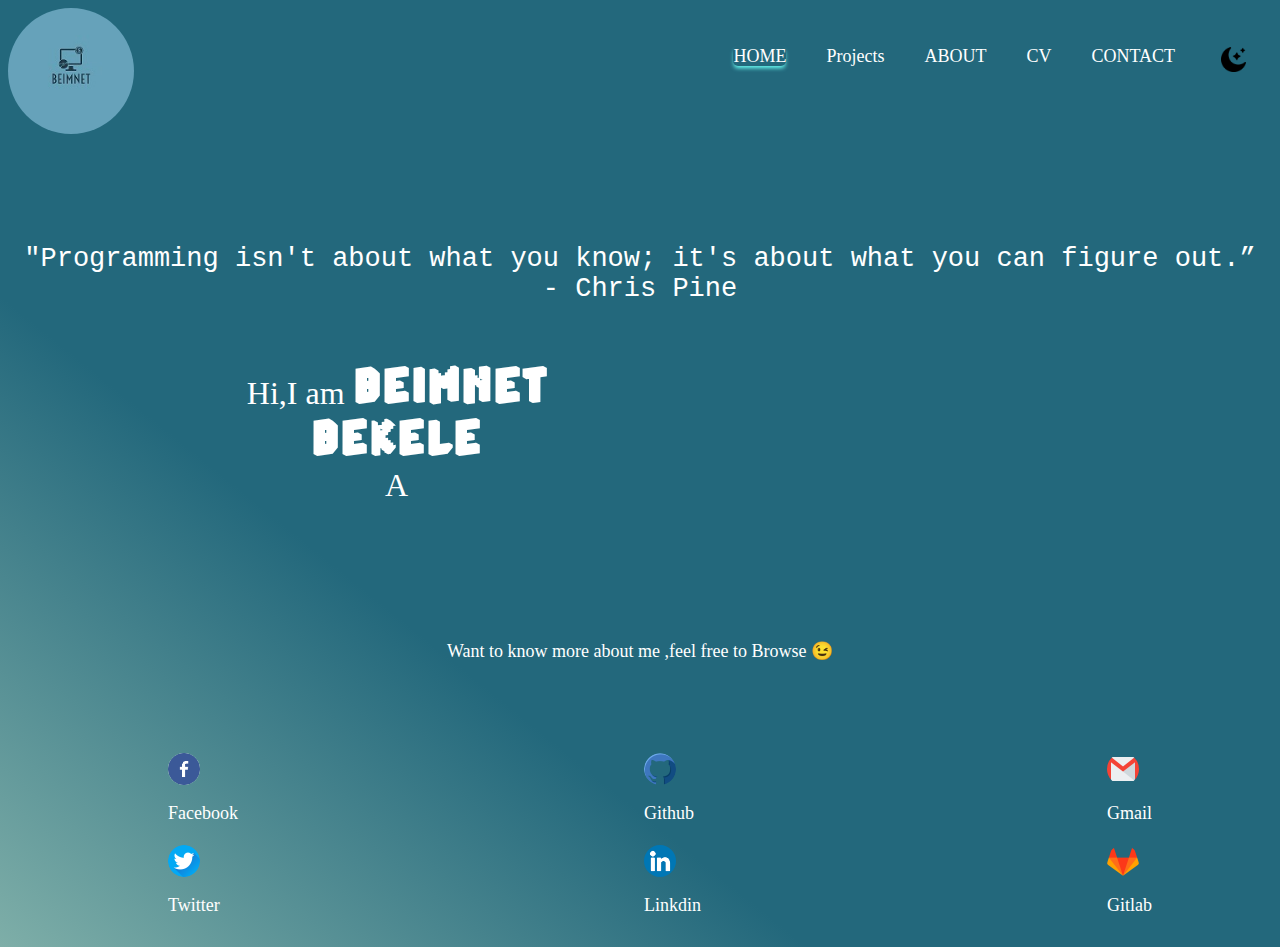
<file: index.html>
<html lang="en">

<head>
    <meta charset="UTF-8">
    <meta http-equiv="X-UA-Compatible" content="IE=edge">
    <meta name="viewport" content="width=device-width, initial-scale=1.0">
    <link rel="stylesheet" href="CSS/home.css">
    <link rel="stylesheet" href="">
 <link rel="icon" href="images/icons/output-onlinepngtools (8).png" >
    <title>HOME</title>

</head>

<body>
    <div role="header">
        <header>
            <div role="logo">
                <img id="logo" src="images/photos/BEIMNET-logos.jpeg" alt="BEIMNET" title="BEIMENT logo">
            </div>
        </header>
        <nav class="toggle">
            <ul>
                <li><a id="home" href="index.html">HOME</a></li>
                <li><a href="HTML-FILES/recent.html" id="selectedwork">Projects</a></li>
                <li><a href="HTML-FILES/about.html">ABOUT</a></li>
                <li><a href="HTML-FILES/download.html">CV</a></li>
                <li><a href="HTML-FILES/contact.html">CONTACT</a></li>
                <li><button id="mode" onclick="darkMode()"><img id="theme"src="images/icons/output-onlinepngtools (6).png" title="Theme" alt="Theme icon"></button></li>
            </ul>
        </nav>
        <div role="button" id="burger">
            <div role="buttonpart1" class="burger"></div>
            <div role="buttonpart2" class="burger"></div>
            <div role="buttonpart3" class="burger"></div>
        </div>
    </div>
    <!--the main content-->
    <main>
        <p id="qoute">
            "Programming isn't about what you know; it's about what you can figure out.” <br>- Chris Pine
        </p>
        <div id="main">
            <div id="content">
                <p>Hi,I am <span>BEIMNET BEKELE</span> <br>A<span id="small">,Software developer</span></p>
                <div id="cont">
                    <div id="an">
                        <div id="cont1">app developer</div>
                        <div id="cont2">web develeoper</div>
                        <div id="cont3">ui designer</div>
                        <div id="cont4">ux designer</div>
                    </div>
                </div>
            </div>

            <div id="mainimg">
                <div id="anime"><img src="images/photos/Programming-rafiki.svg" alt="programmer" title="ProgrammingPic">
                    <img src="images/photos/Programming-amico.svg" alt="developer" title="Web design">
                    <img src="images/photos/Design team-pana.svg" alt="designer" title="UI design">
                    <img src="images/photos/Pair programming-amico.svg" alt="user experience" title="UX design">
                </div>
            </div>
        </div><br><br>
        <p style="margin-top: 40px;">Want to know more about me ,feel free to Browse 😉</p>
    </main>
    <!--the footer-->

    <footer>
        <div role="personal links"id="footerdiv">
        <ul>
            <li><a><img href="#" src="images/icons/facebook-logo.png" alt="facebook icon" title="facebook page"><p>Facebook</p></a></li><br>
            <li><a target="_blank"  href="https://twitter.com/Beimnet13453135"><img src="images/icons/twitter.png" alt="twitter icon" title="twitter page"><p>Twitter</p></a></li>
            
        </ul>
        <ul>
            <li><a target="_blank"  href="https://github.com/beimnet777"><img src="images/icons/github.png" alt="github icon" title="github page"><p>Github</p></a></li><br>
            
            <li><a target="_blank"  href="https://linkedin.com/in/beimnet-guta"><img src="images/icons/linkedin.png" alt="linkdin icon" title="linkdin page"><p>Linkdin</p></a></li>
        </ul>
        <ul>
            <li><a target="_blank"  href="mailto:beimnetbekele123@gmail.com"><img src="images/icons/gmail.png" alt="Gmail icon" title="Gmail page"><p>Gmail</p></a></li><br>
            <li><a target="_blank"  href="https://gitlab.com/bei3"><img src="images/icons/gitlab.png" alt="Gitlab icon" title="Gitlab page"><p>Gitlab</p></a></li>
            
        </ul>
    </div>
    </footer>


</body>
<script src="javascript/darkmode.js"></script>


</html>
</file>
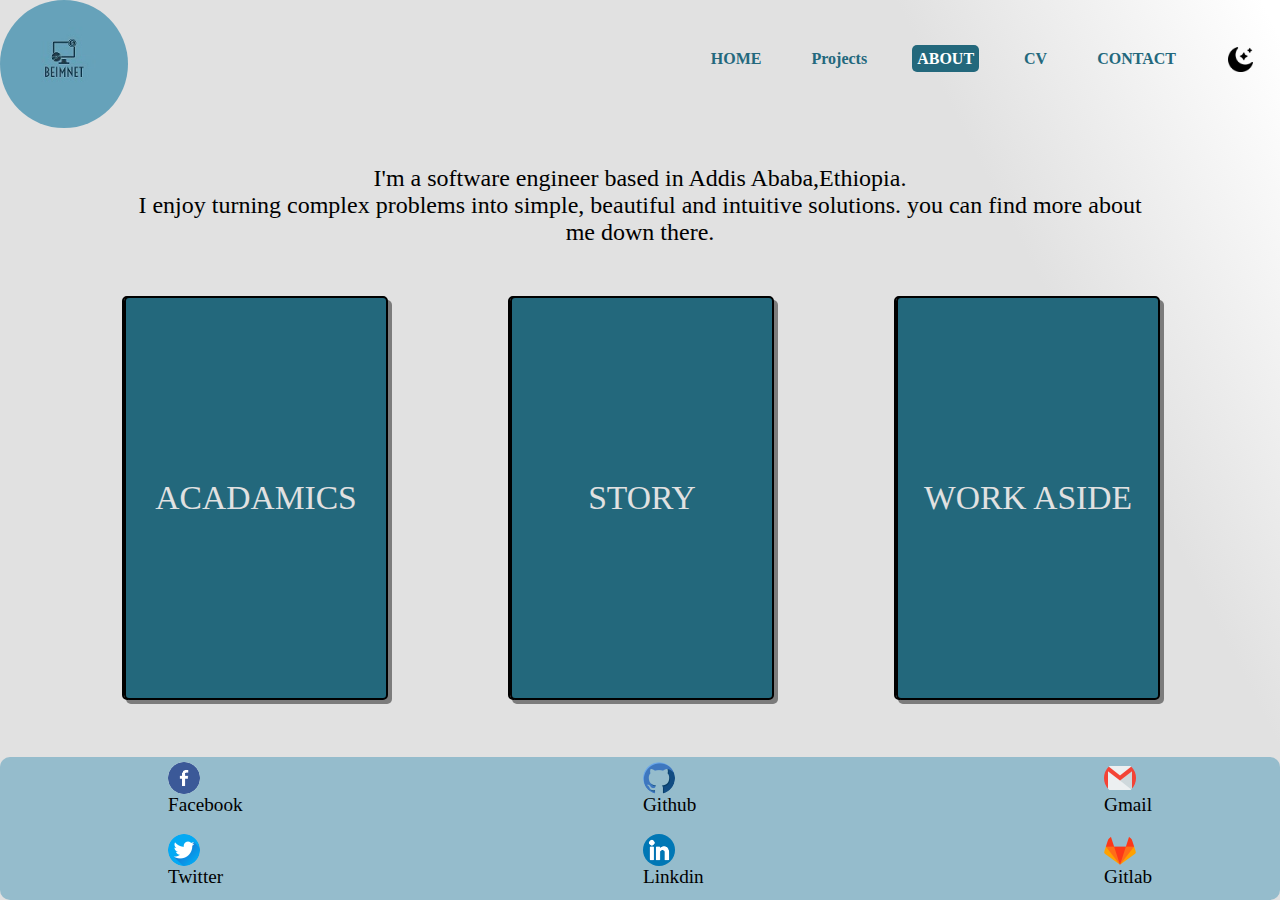
<file: HTML-FILES/about.html>
<html lang="en">

<head>
    <meta charset="UTF-8">
    <meta http-equiv="X-UA-Compatible" content="IE=edge">
    <meta name="viewport" content="width=device-width, initial-scale=1.0">
    <link rel="stylesheet" href="../CSS/about.css">
    <link rel="stylesheet" href="">
    <link rel="stylesheet" href="../CSS/cards.css">
    <link rel="icon" href="../images/icons/output-onlinepngtools (8).png " type="image/png">
    <title>ABOUT</title>
</head>

<body>
    <header>
        <div role="logo" id="header">
            <img id="logo" src="../images/photos/BEIMNET-logos.jpeg" alt="BEIMNET-logos" title="BEIMENT">
        </div>
        <nav class="toggle">
            <ul>
                <li><a href="../index.html">HOME</a></li>
                <li><a href="recent.html" id="selectedwork">Projects</a></li>
                <li><a href="about.html" style="border-radius: 5px;background:#23687C;color: white;">ABOUT</a></li>
                <li><a href="download.html">CV</a></li>
                <li><a href="contact.html">CONTACT</a></li>
                <li><button id="mode" onclick="darkMode1()"><img id="theme" src="../images/icons/output-onlinepngtools (6).png" alt="Theme icon" title="Theme"></button></li>
            </ul>
        </nav>
        <div role="button" id="burger">
            <div class="burger"></div>
            <div class="burger"></div>
            <div class="burger"></div></div>
    </header>
    <main>
    <p id="qoute">
        I'm a software engineer based in Addis Ababa,Ethiopia.<br>
I enjoy turning complex problems into simple, beautiful and intuitive solutions. you can find more about me down there.
    </p>
    <div role="cards" id="cards">
        <div>
            <div role="frontFace"class="forground" id="a1"><a href="acadmics.html"><img src="../images/photos/download.jfif" alt="acadamics" title="acadamic section">
                    <p>ACADAMICS<br>My undergraduate course has given me a comprehensive knowledge of the basic areas in Computer Science &amp; 
                        Engineering such as Computer Organization, Operating Systems, Programming Languages,
                    and Artificial Intelligence.<br>Read More...</p>
                </a></div>
            <div role="cover" class="cover" id="a11" style="background-color: #23687C;">
                <p>ACADAMICS</p>
            </div>
        </div>
        <div>
            <div role="frontFace" class="forground" id="a2"><a href="story.html"><img src="../images/photos/download (1).jfif" alt="story" title="personal story">
                    <p>STORY<br>Hi My name is Beimnet Bekele. I am  a student in my Addis Ababa University.
                        I am also the youngest child in my family. I have two older brothers and two older sisters.
                        I am a good student and I love to study a lot....<br>Read More... </p>
                </a></div>
            <div role="cover" class="cover" id="a22" style="background-color: #23687C;">
                <p style="font-family: 'Times New Roman', Times, serif;">STORY</p>
            </div>
        </div>
        <div>
            <div role="frontFace" class="forground" id="a3"><a href="workaside.html"><img src="../images/photos/download (2).jfif" alt="aside work" title="beyond work">
                    <p>WORK ASIDE<br>
                        In my free time i like to do mostly three things:playing basketball going out for hiking and participating in charity services
                        There is something magical about sliding on clunky boots and tromping through leaves, sticks and dirt<br>Read More...
            </p>
                </a></div>
            <div role="cover" class="cover" id="a33" style="background-color: #23687C;">
                <p>WORK ASIDE</p>
            </div>
        </div>
    </div>
</main>

<footer>
    <div role="personal links"id="footerdiv">
    <ul>
        <li><a><img href="#" src="../images/icons/facebook-logo.png" alt="facebook icon" title="facebook page"><p>Facebook</p></a></li><br>
        <li><a target="_blank"  href="https://twitter.com/Beimnet13453135"><img src="../images/icons/twitter.png" alt="twitter icon" title="twitter page"><p>Twitter</p></a></li>
        
    </ul>
    <ul>
        <li><a target="_blank"  href="https://github.com/beimnet777"><img src="../images/icons/github.png" alt="github icon" title="github page"><p>Github</p></a></li><br>
        
        <li><a target="_blank"  href="https://linkedin.com/in/beimnet-guta"><img src="../images/icons/linkedin.png" alt="linkdin icon" title="linkdin page"><p>Linkdin</p></a></li>
    </ul>
    <ul>
        <li><a target="_blank"  href="mailto:beimnetbekele123@gmail.com"><img src="../images/icons/gmail.png" alt="Gmail icon" title="Gmail page"><p>Gmail</p></a></li><br>
        <li><a target="_blank"  href="https://gitlab.com/bei3"><img src="../images/icons/gitlab.png" alt="Gitlab icon" title="Gitlab page"><p>Gitlab</p></a></li>
        
    </ul>
</div>
</footer>
</body>
<script src="../javascript/darkmode.js"></script>

</html>
</file>
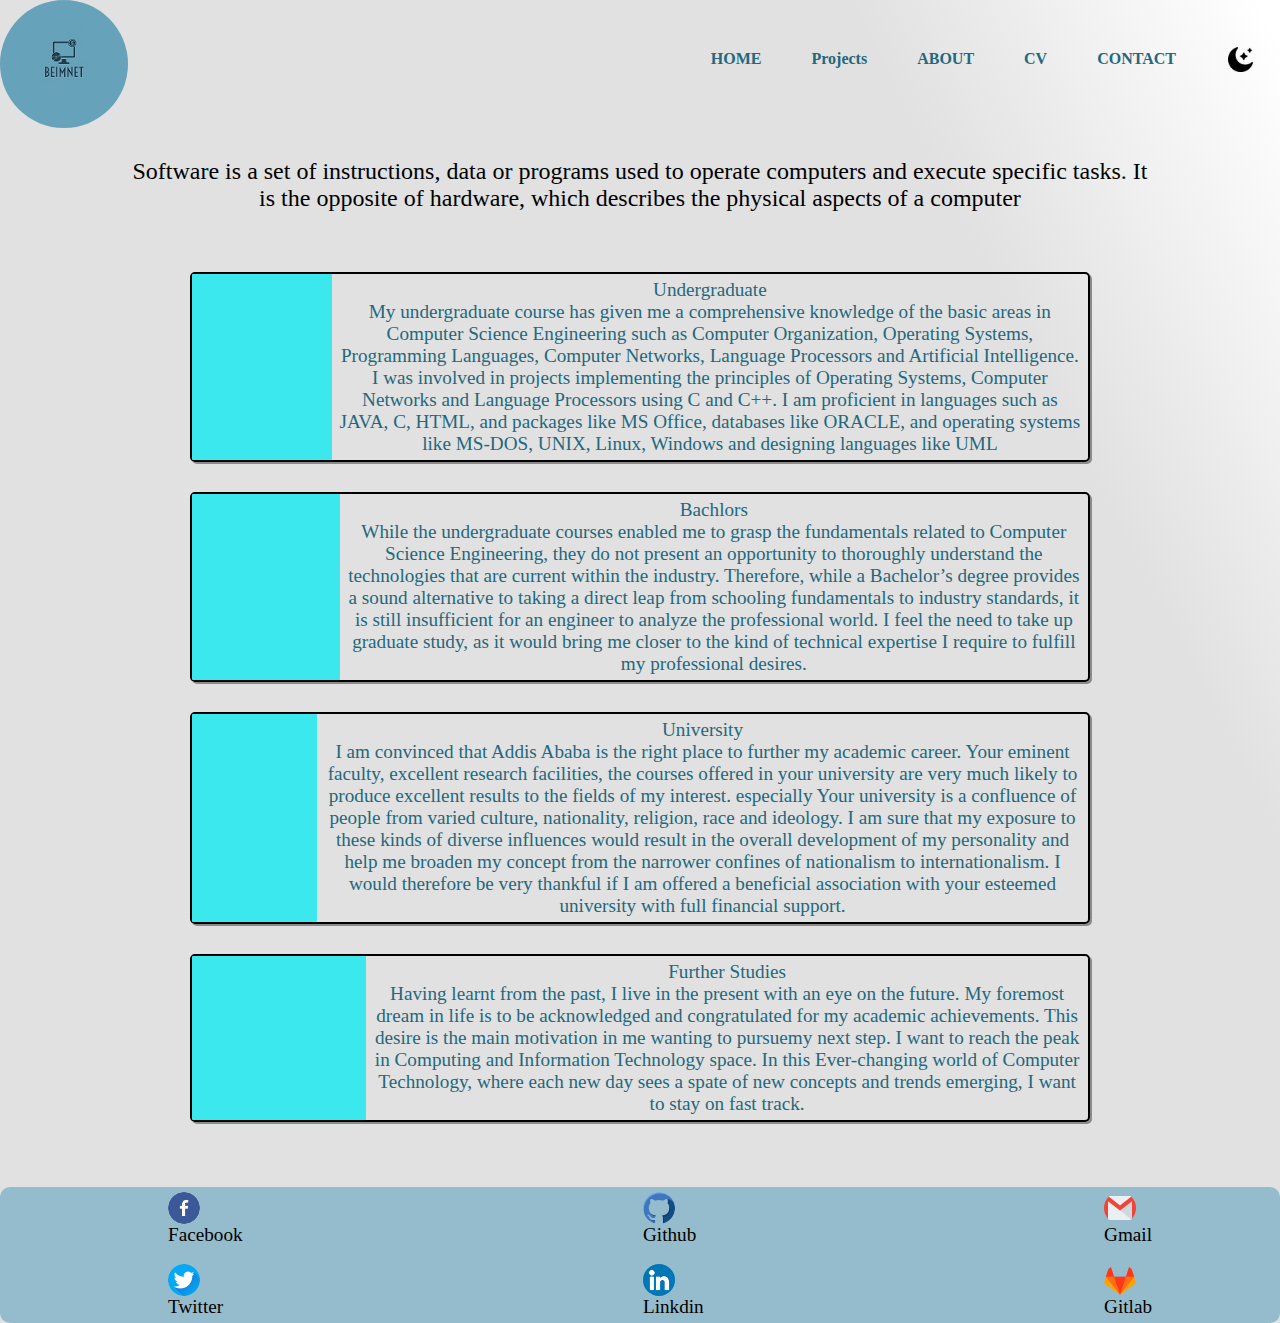
<file: HTML-FILES/acadmics.html>
<html lang="en">
<head>
    <meta charset="UTF-8">
    <meta http-equiv="X-UA-Compatible" content="IE=edge">
    <meta name="viewport" content="width=device-width, initial-scale=1.0">
    <link rel="stylesheet" href="../CSS/about.css">
    <link rel="stylesheet" href="">
    <link rel="icon" href="../images/icons/output-onlinepngtools (8).png " type="image/png">
    <title>ACADAMICS</title>
</head>
<body>
    <header>
        <div role="logo" id="header">
        <img  id="logo" src="../images/photos/BEIMNET-logos.jpeg" alt="BEIMNET-logo" title="BEIMENT" >
        </div>
    <nav class="toggle">
        <ul>
            <li><a href="../index.html">HOME</a></li>
            <li><a href="recent.html" id="selectedwork">Projects</a></li>
            <li><a href="about.html">ABOUT</a></li>
            <li><a href="download.html">CV</a></li>
            <li><a href="contact.html">CONTACT</a></li>
            <li><button id="mode" onclick="darkMode1()"><img id="theme" src="../images/icons/output-onlinepngtools (6).png" alt="Theme icon" title="Theme"></button></li>
        </ul>
    </nav>
    <div role="button" id="burger">
        <div class="burger"></div>
        <div class="burger"></div>
        <div class="burger"></div></div>
    </header>
    <!--main part-->
    <main>
    <p id="qoute">
        Software is a set of instructions, data or programs used to operate computers and execute 
        specific tasks. It is the opposite of hardware, which describes the physical aspects of a computer
    </p>
    <div role="card Container"id="acadamics">
        <div role="card"><div></div><p>Undergraduate<br>My undergraduate course has given me a comprehensive knowledge of the basic areas in Computer Science 
            Engineering such as Computer Organization, Operating Systems, Programming Languages, Computer Networks, Language 
            Processors and Artificial Intelligence. I was involved in projects implementing the principles of Operating Systems,
             Computer Networks and Language Processors using C and C++. I am proficient in languages such as JAVA, C, HTML, and
             packages like MS Office, databases like ORACLE, and operating systems like MS-DOS, UNIX, Linux, Windows and designing
             languages like UML</p></div>
    <div role="card"><div></div><p>Bachlors<br>While the undergraduate courses enabled me to grasp the fundamentals related to Computer Science Engineering, 
        they do not present an opportunity to thoroughly understand the technologies that are current within the industry.
         Therefore, while a Bachelor’s degree provides a sound alternative to taking a direct leap from schooling fundamentals 
        to industry standards, it is still insufficient for an engineer to analyze the professional world. I feel the need to 
        take up graduate study, as it would bring me closer to the kind of technical expertise I require to fulfill 
        my professional desires.</p></div>
    <div role="card"><div></div><p>University<br>I am convinced that Addis Ababa is the right place to further my academic career. Your eminent faculty, 
        excellent research facilities, the courses offered in your university are very much likely to produce excellent
         results to the fields of my interest. especially Your university is a confluence of people from varied culture,
         nationality, religion, race and ideology. I am sure that my exposure to these kinds of diverse influences would 
        result in the overall development of my personality and help me broaden my concept from the narrower confines of 
        nationalism to internationalism. I would therefore be very thankful if I am offered a beneficial association with 
        your esteemed university with full financial support.</p></div>
    <div role="card"><div></div><p>Further Studies<br>Having learnt from the past, I live in the present with an eye on the future. My foremost dream in life is to be 
        acknowledged and congratulated for my academic achievements. This desire is the main motivation in me wanting to 
        pursuemy next step. I want to reach the peak in Computing and Information Technology 
        space. In this Ever-changing world of Computer Technology, where each new day sees a spate of new concepts and trends
         emerging, I want to stay on fast track.</p></div>
    </div>
</main>

    <!--the footer-->

    <footer>
        <div role="personal links"id="footerdiv">
        <ul>
            <li><a><img href="#" src="../images/icons/facebook-logo.png" alt="facebook icon" title="facebook page"><p>Facebook</p></a></li><br>
            <li><a target="_blank"  href="https://twitter.com/Beimnet13453135"><img src="../images/icons/twitter.png" alt="twitter icon" title="twitter page"><p>Twitter</p></a></li>
            
        </ul>
        <ul>
            <li><a target="_blank"  href="https://github.com/beimnet777"><img src="../images/icons/github.png" alt="github icon" title="github page"><p>Github</p></a></li><br>
            
            <li><a target="_blank"  href="https://linkedin.com/in/beimnet-guta"><img src="../images/icons/linkedin.png" alt="linkdin icon" title="linkdin page"><p>Linkdin</p></a></li>
        </ul>
        <ul>
            <li><a target="_blank"  href="mailto:beimnetbekele123@gmail.com"><img src="../images/icons/gmail.png" alt="Gmail icon" title="Gmail page"><p>Gmail</p></a></li><br>
            <li><a target="_blank"  href="https://gitlab.com/bei3"><img src="../images/icons/gitlab.png" alt="Gitlab icon" title="Gitlab page"><p>Gitlab</p></a></li>
            
        </ul>
    </div>
    </footer>
</body>
<script src="../javascript/darkmode.js"></script>
</html>
</file>
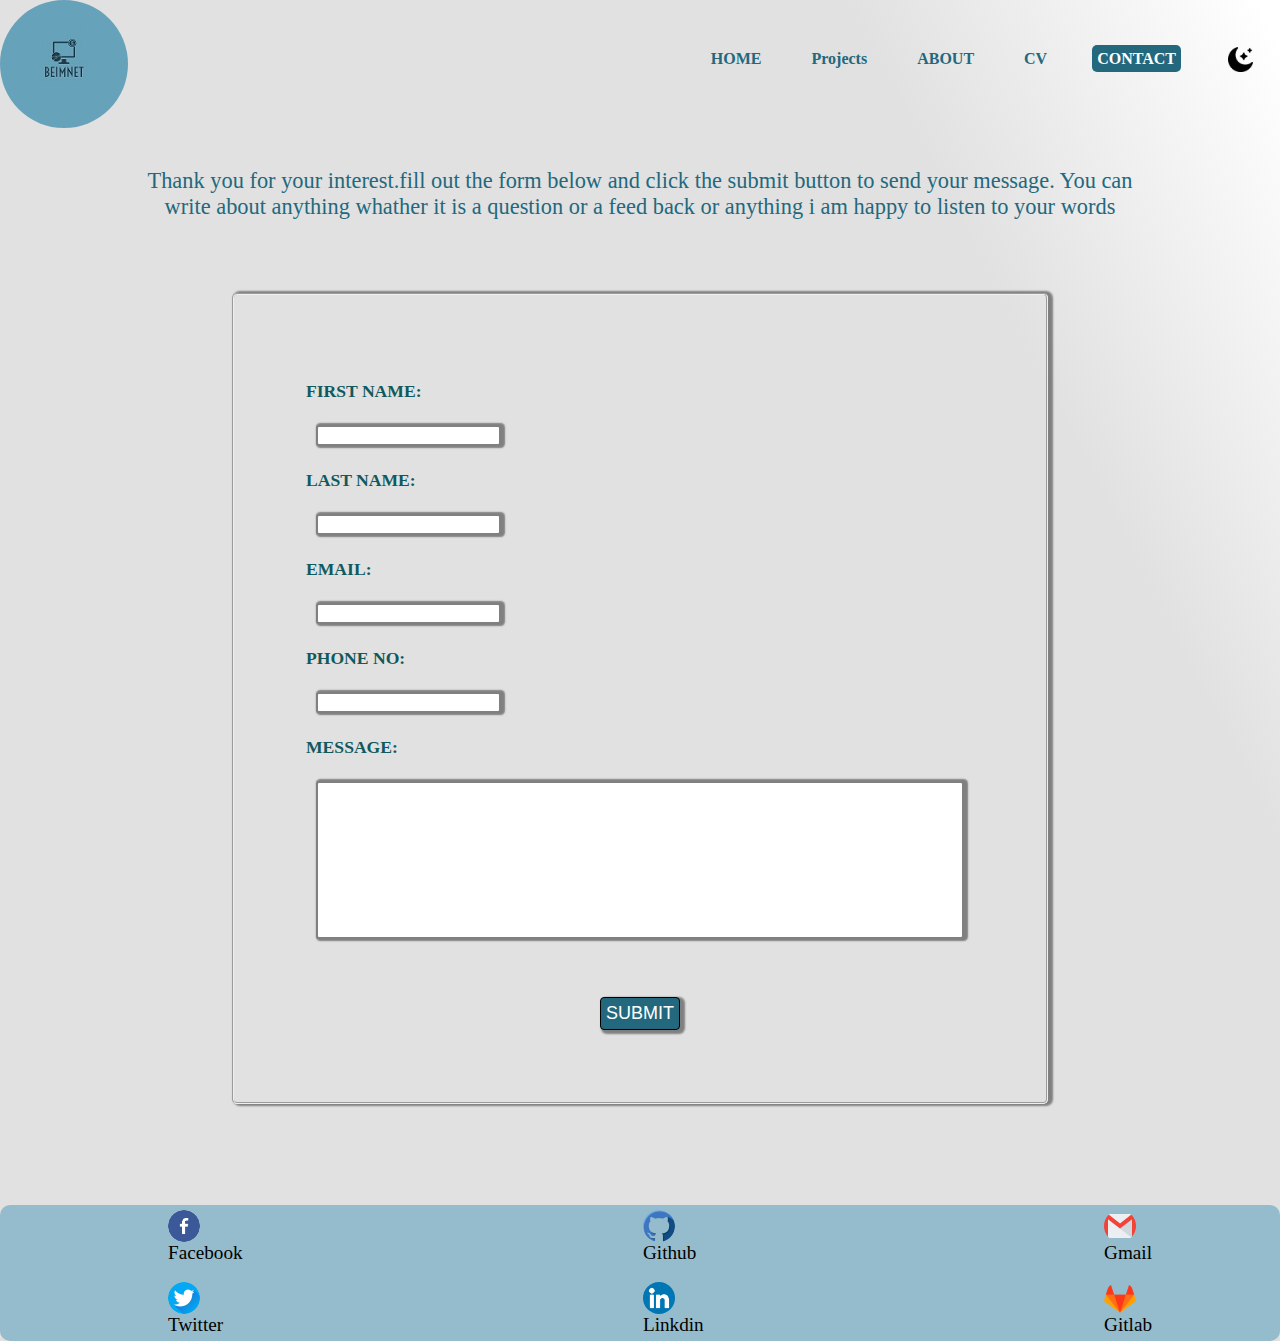
<file: HTML-FILES/contact.html>
<html lang="en">
<head>
    <meta charset="UTF-8">
    <meta http-equiv="X-UA-Compatible" content="IE=edge">
    <meta name="viewport" content="width=device-width, initial-scale=1.0">
    <link rel="stylesheet" href="../CSS/about.css">
    <link rel="stylesheet" href="">
    <link rel="stylesheet" href="../CSS/form.css">
    <link rel="icon" href="../images/icons/output-onlinepngtools (8).png " type="image/png">
    <title>CONTACT</title>
</head>
<body>
        <header>
            <div role="logo" id="header">
            <img  id="logo" src="../images/photos/BEIMNET-logos.jpeg" alt="BEIMNET-logo" title="BEIMENT" >
            </div>
        <nav class="toggle">
            <ul>
                <li><a href="../index.html">HOME</a></li>
                <li><a href="recent.html" id="selectedwork">Projects</a></li>
                <li><a href="about.html">ABOUT</a></li>
                <li><a href="download.html">CV</a></li>
                <li><a href="contact.html" style="border-radius: 5px;background:#23687C;color: white;">CONTACT</a></li>
                <li><button id="mode" onclick="darkMode1()"><img id="theme" src="../images/icons/output-onlinepngtools (6).png" alt="Theme" title="Theme"></button></li>
            </ul>
        </nav>
        <div role="button" id="burger">
            <div class="burger"></div>
            <div class="burger"></div>
            <div class="burger"></div></div>
        </header>
        <main>
        <p id="form_p">Thank you for your interest.fill out the form below and click the submit button to send your message. You can write about anything whather it is a question or a feed back or anything i am happy to listen to your words</p>
        <br><div role="form section"id="form">
            <form action="mailto:beimnetbekele123@gmail.com">
                <fieldset>
                <div role="first name">
                <label for="fname">FIRST NAME:</label>
                <input type="text" id="fname"></div>
                <div role="last name" >
                <label for="lname">LAST NAME:</label>
                <input type="text" id="lname"></div>
                <div role="email">
                <label for="email">EMAIL:</label>
                <input type="text" id="email"></div>
                <div role="phone number">
                <label for="phone">PHONE NO:</label>
                <input type="text" id="phone"></div>
                <div>
                <label for="description">MESSAGE:</label>
                <textarea rows="10" cols="80" id="description"></textarea></div>
                <br>
                <button class="butn"style="float:right">SUBMIT</button>
            </fieldset>
            
            </form>
        </div>
        <br><br>
    </main>


    <footer>
        <div role="personal links"id="footerdiv">
        <ul>
            <li><a><img href="#" src="../images/icons/facebook-logo.png" alt="facebook icon" title="facebook page"><p>Facebook</p></a></li><br>
            <li><a target="_blank"  href="https://twitter.com/Beimnet13453135"><img src="../images/icons/twitter.png" alt="twitter icon" title="twitter page"><p>Twitter</p></a></li>
            
        </ul>
        <ul>
            <li><a target="_blank"  href="https://github.com/beimnet777"><img src="../images/icons/github.png" alt="github icon" title="github page"><p>Github</p></a></li><br>
            
            <li><a target="_blank"  href="https://linkedin.com/in/beimnet-guta"><img src="../images/icons/linkedin.png" alt="linkdin icon" title="linkdin page"><p>Linkdin</p></a></li>
        </ul>
        <ul>
            <li><a target="_blank"  href="mailto:beimnetbekele123@gmail.com"><img src="../images/icons/gmail.png" alt="Gmail icon" title="Gmail page"><p>Gmail</p></a></li><br>
            <li><a target="_blank"  href="https://gitlab.com/bei3"><img src="../images/icons/gitlab.png" alt="Gitlab icon" title="Gitlab page"><p>Gitlab</p></a></li>
            
        </ul>
    </div>
    </footer>
</body>
<script src="../javascript/darkmode.js"></script>
</html>
</file>
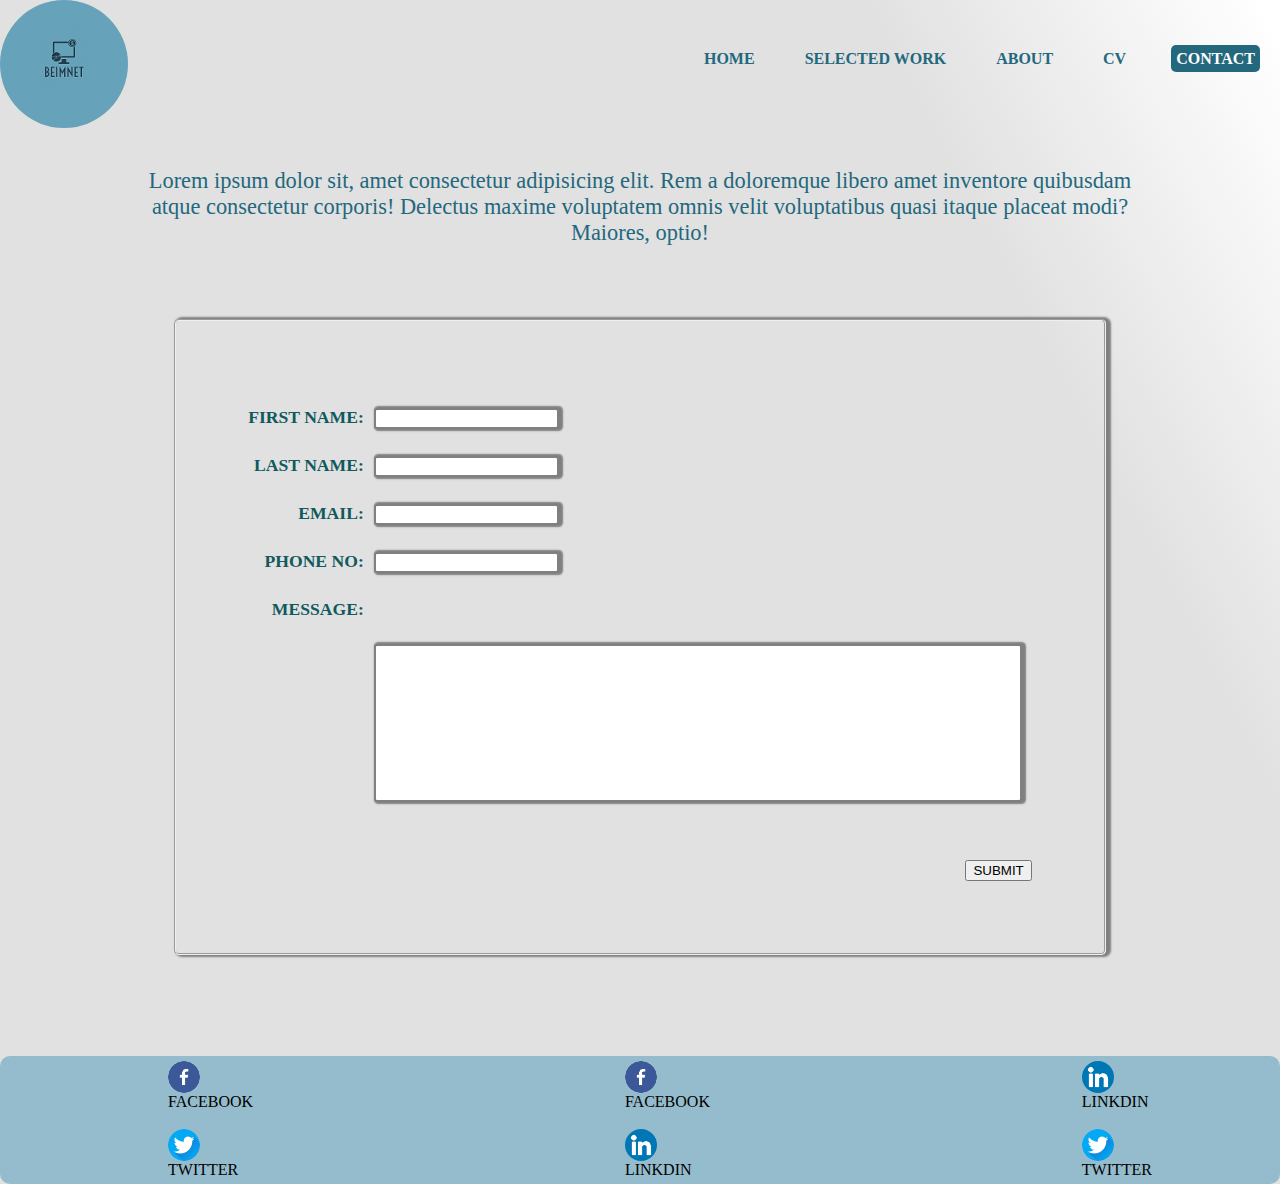
<file: HTML-FILES/contatc.html>
<html lang="en">
<head>
    <meta charset="UTF-8">
    <meta http-equiv="X-UA-Compatible" content="IE=edge">
    <meta name="viewport" content="width=device-width, initial-scale=1.0">
    <link rel="stylesheet" href="../CSS/about.css">
    <title>CONTACT</title>
</head>
<body>
        <header>
            <div id="header">
            <img  id="logo" src="../images/photos/BEIMNET-logos.jpeg" alt="BEIMNET" title="BEIMENT" >
            </div>
        <nav>
            <ul>
                <li><a href="index.html">HOME</a></li>
                <li><a href="selectedwork.html">SELECTED WORK</a></li>
                <li><a href="about.html">ABOUT</a></li>
                <li><a href="download.html">CV</a></li>
                <li><a href="contact.html" style="border-radius: 5px;background:#23687C;color: white;">CONTACT</a></li>
            </ul>
        </nav>
        </header>
        <p id="form_p">Lorem ipsum dolor sit, amet consectetur adipisicing elit. Rem a doloremque libero amet inventore quibusdam atque consectetur corporis! Delectus maxime voluptatem omnis velit voluptatibus quasi itaque placeat modi? Maiores, optio!</p>
        <br><div id="form">
            <form action="mailto:you@yourdmainhere.com">
                <fieldset>
                <div >
                <label for="fname">FIRST NAME:</label>
                <input type="text" id="fname"></div>
                <div >
                <label for="lname">LAST NAME:</label>
                <input type="text" id="lname"></div>
                <div>
                <label for="email">EMAIL:</label>
                <input type="text" id="email"></div>
                <div>
                <label for="phone">PHONE NO:</label>
                <input type="text" id="phone"></div>
                <div>
                <label for="description">MESSAGE:</label><br>
                <textarea rows="10" cols="80" id="description"></textarea></div>
                <br>
                <button style="float:right">SUBMIT</button>
            </fieldset>
            
            </form>
        </div>
        <br><br>



        <footer>
            <div id="footerdiv">
            <ul>
                <li><img src="../images/icons/facebook-logo.png" alt=""><a href="">FACEBOOK</a></li>
                <br>
                <li><img src="../images/icons/twitter.png" alt=""><a>TWITTER</a></li>
            </ul>
            <ul>
                <li><img src="../images/icons/facebook-logo.png" alt=""><a>FACEBOOK</a></li><br>
                <li><img src="../images/icons/linkedin.png" alt=""><a>LINKDIN</a></li>
                
            </ul>
            <ul>
                
                <li><img src="../images/icons/linkedin.png" alt=""><a>LINKDIN</a></li><br>
                <li><img src="../images/icons/twitter.png" alt=""><a>TWITTER</a></li>
            </ul>
        </div>
        </footer>
</body>
</html>
</file>
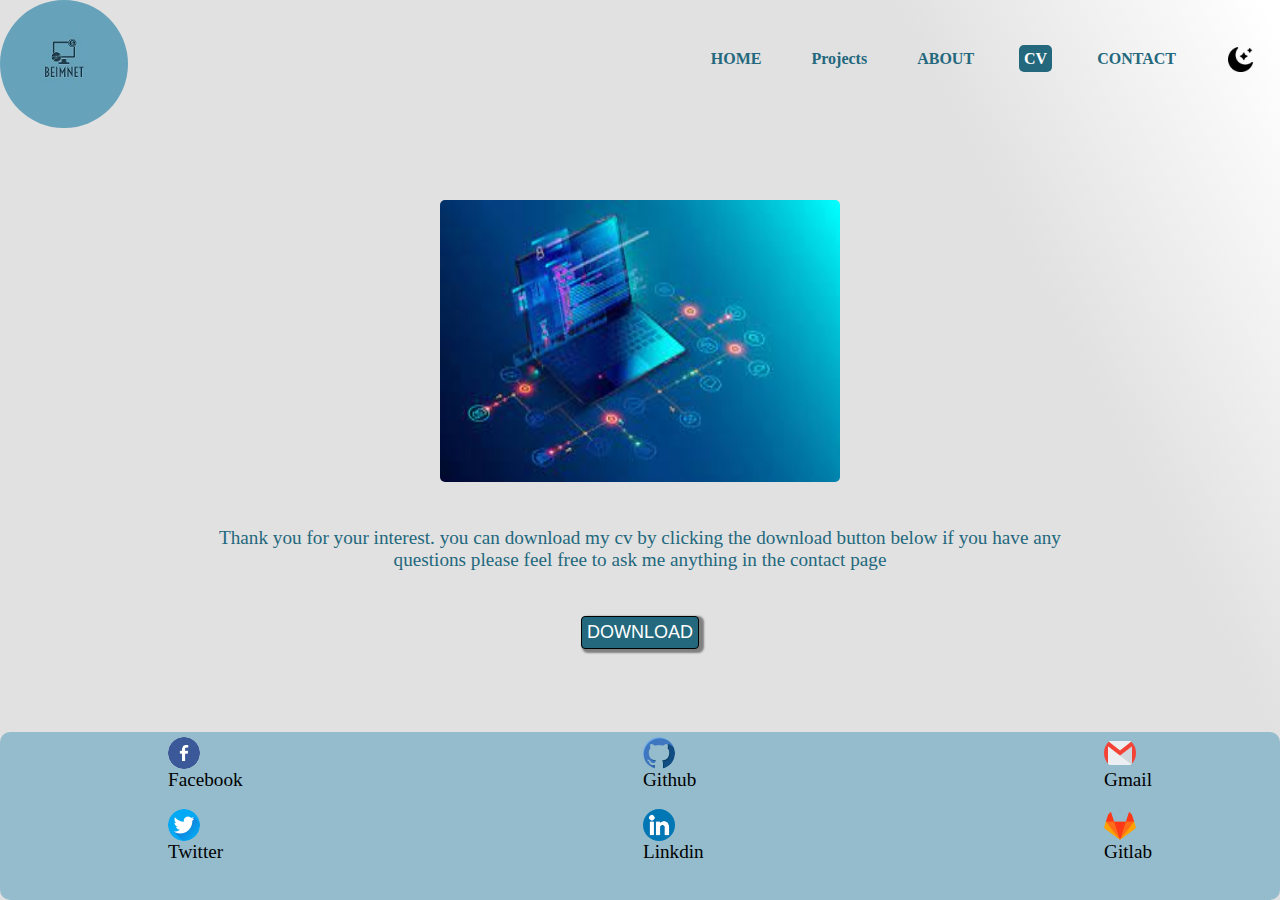
<file: HTML-FILES/download.html>
<html lang="en">
<head>
    <meta charset="UTF-8">
    <meta http-equiv="X-UA-Compatible" content="IE=edge">
    <meta name="viewport" content="width=device-width, initial-scale=1.0">
    <link rel="stylesheet" href="../CSS/about.css">
    <link rel="stylesheet" href="">
    <link rel="icon" href="../images/icons/output-onlinepngtools (8).png " type="image/png">
    <title>Download</title>
</head>
<body>
    <header>
        <div role="logo" id="header">
        <img  id="logo" src="../images/photos/BEIMNET-logos.jpeg" alt="BEIMNET" title="BEIMENT" >
        </div>
    <nav class="toggle">
        <ul>
            <li><a href="../index.html">HOME</a></li>
            <li><a href="recent.html" id="selectedwork">Projects</a></li>
            <li><a href="about.html">ABOUT</a></li>
            <li><a href="download.html" style="border-radius: 5px;background:#23687C;color: white;">CV</a></li>
            <li><a href="contact.html">CONTACT</a></li>
            <li><button id="mode" onclick="darkMode1()"><img id="theme" src="../images/icons/output-onlinepngtools (6).png" alt="Theme icon" title="Theme"></button></li>
        </ul>
    </nav>
    <div role="button" id="burger">
        <div class="burger"></div>
        <div class="burger"></div>
        <div class="burger"></div></div>
    </header>
<main>
    <div role="description" id="main">
        <img id="img" src="../images/photos/download.jfif" alt="cv download" title="DOWNLOAD">
        <p id="description"> Thank you for your interest. you can download my cv by clicking the download button below if you have any questions please feel free to ask me anything in the contact page</p>
        <button href="../aa.docx" class="butn">DOWNLOAD</button>
    </div>
</main>

<footer>
    <div role="personal links"id="footerdiv">
    <ul>
        <li><a><img href="#" src="../images/icons/facebook-logo.png" alt="facebook icon" title="facebook page"><p>Facebook</p></a></li><br>
        <li><a target="_blank"  href="https://twitter.com/Beimnet13453135"><img src="../images/icons/twitter.png" alt="twitter icon" title="twitter page"><p>Twitter</p></a></li>
        
    </ul>
    <ul>
        <li><a target="_blank"  href="https://github.com/beimnet777"><img src="../images/icons/github.png" alt="github icon" title="github page"><p>Github</p></a></li><br>
        
        <li><a target="_blank"  href="https://linkedin.com/in/beimnet-guta"><img src="../images/icons/linkedin.png" alt="linkdin icon" title="linkdin page"><p>Linkdin</p></a></li>
    </ul>
    <ul>
        <li><a target="_blank"  href="mailto:beimnetbekele123@gmail.com"><img src="../images/icons/gmail.png" alt="Gmail icon" title="Gmail page"><p>Gmail</p></a></li><br>
        <li><a target="_blank"  href="https://gitlab.com/bei3"><img src="../images/icons/gitlab.png" alt="Gitlab icon" title="Gitlab page"><p>Gitlab</p></a></li>
        
    </ul>
</div>
</footer>
    
</body>
<script src="../javascript/darkmode.js"></script>
</html>
</file>
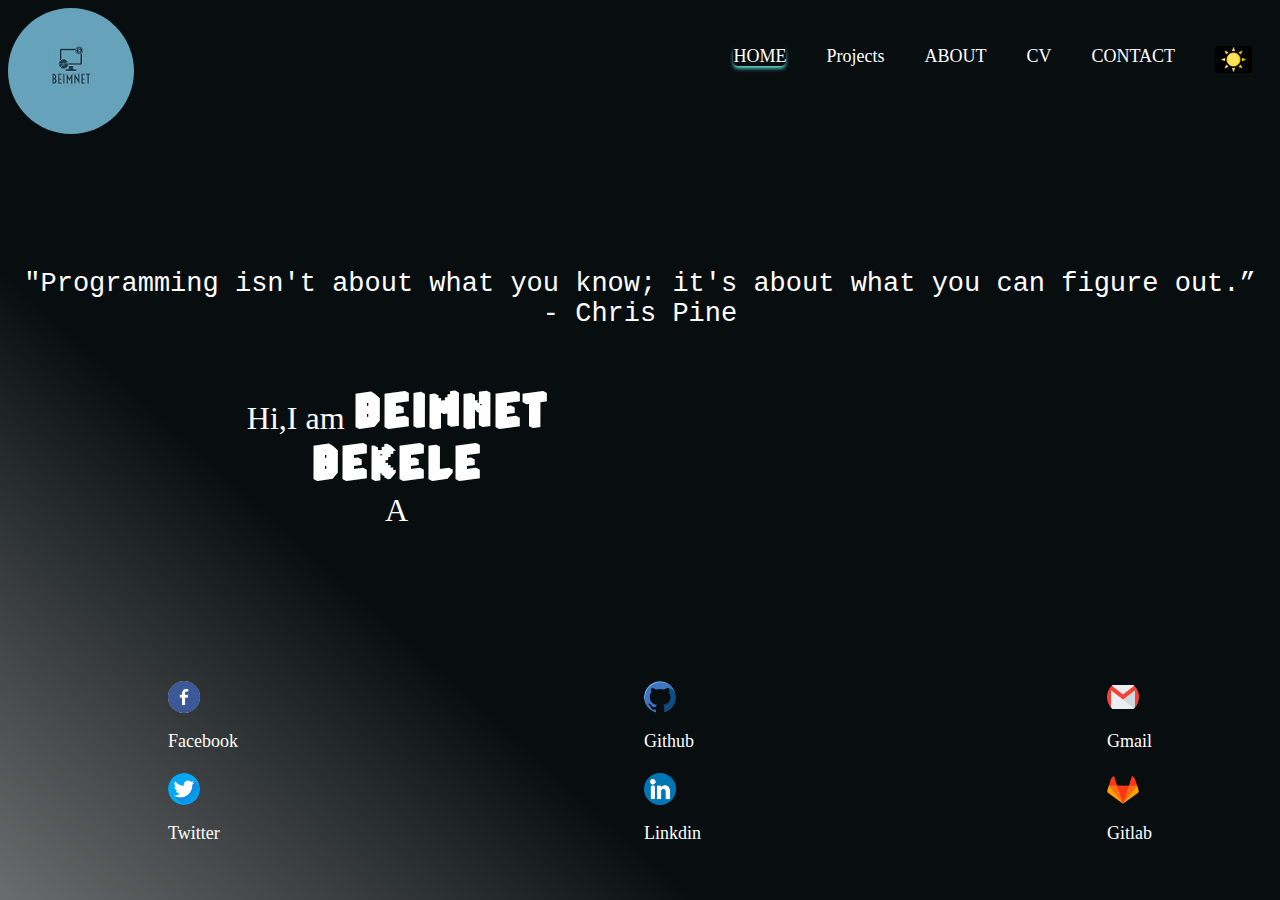
<file: HTML-FILES/home.html>
<html lang="en">

<head>
    <meta charset="UTF-8">
    <meta http-equiv="X-UA-Compatible" content="IE=edge">
    <meta name="viewport" content="width=device-width, initial-scale=1.0">
    <link rel="stylesheet" href="../CSS/home.css">
    <link rel="stylesheet" href="../CSS/dark.css">
    <link rel="stylesheet" href="">

    <title>HOME</title>

</head>

<body>
    <div role="header">
        <header>
            <div role="logo">
                <img id="logo" src="../images/photos/BEIMNET-logos.jpeg" alt="BEIMNET" title="BEIMENT">
            </div>
        </header>
        <nav class="toggle">
            <ul>
                <li><a id="home" href="home.html">HOME</a></li>
                <li><a href="recent.html" id="selectedwork">Projects</a></li>
                <li><a href="about.html">ABOUT</a></li>
                <li><a href="download.html">CV</a></li>
                <li><a href="contact.html">CONTACT</a></li>
                <li><button id="mode" onclick="darkMode()"><img id="theme"src="../images/icons/output-onlinepngtools (5).png" title="Theme" alt="Theme"></button></li>
            </ul>
        </nav>
        <div role="button" id="burger">
            <div role="buttonpart1" class="burger"></div>
            <div role="buttonpart2" class="burger"></div>
            <div role="buttonpart3" class="burger"></div>
        </div>
    </div>
    <!--the main content-->
    <main>
        <p id="qoute">
            "Programming isn't about what you know; it's about what you can figure out.” <br>- Chris Pine
        </p>
        <div id="main">
            <div id="content">
                <p>Hi,I am <span>BEIMNET BEKELE</span> <br>A<span id="small">,Software developer</span></p>
                <div id="cont">
                    <div id="an">
                        <div id="cont1">app developer</div>
                        <div id="cont2">web develeoper</div>
                        <div id="cont3">ui designer</div>
                        <div id="cont4">ux designer</div>
                    </div>
                </div>
            </div>

            <div id="mainimg">
                <div id="anime"><img src="../images/photos/Programming-rafiki.svg" alt="PHOTO" title="ProgrammingPic">
                    <img src="../images/photos/Programming-amico.svg" alt="PHOTO" title="Web design">
                    <img src="../images/photos/Design team-pana.svg" alt="PHOTO" title="UI design">
                    <img src="../images/photos/Pair programming-amico.svg" alt="PHOTO" title="UX design">
                </div>
            </div>
        </div>
    </main>
    <!--the footer-->

    <footer>
        <div role="personal links"id="footerdiv">
        <ul>
            <li><a><img src="../images/icons/facebook-logo.png" alt="facebook" title="facebook"><p>Facebook</p></a></li><br>
            <li><a href="https://twitter.com/Beimnet13453135"><img src="../images/icons/twitter.png" alt="twitter" title="twitter"><p>Twitter</p></a></li>
            
        </ul>
        <ul>
            <li><a href="https://github.com/beimnet777"><img src="../images/icons/github.png" alt="github" title="github"><p>Github</p></a></li><br>
            
            <li><a href="https://linkedin.com/in/beimnet-guta"><img src="../images/icons/linkedin.png" alt="linkdin" title="linkdin"><p>Linkdin</p></a></li>
        </ul>
        <ul>
            <li><a href="mailto:beimnetbekele123@gmail.com"><img src="../images/icons/gmail.png" alt="Gmail" title="Gmail"><p>Gmail</p></a></li><br>
            <li><a href="https://gitlab.com/bei3"><img src="../images/icons/gitlab.png" alt="Gitlab" title="Gitlab"><p>Gitlab</p></a></li>
            
        </ul>
    </div>
    </footer>


</body>
<script src="../javascript/darkmode.js"></script>


</html>
</file>
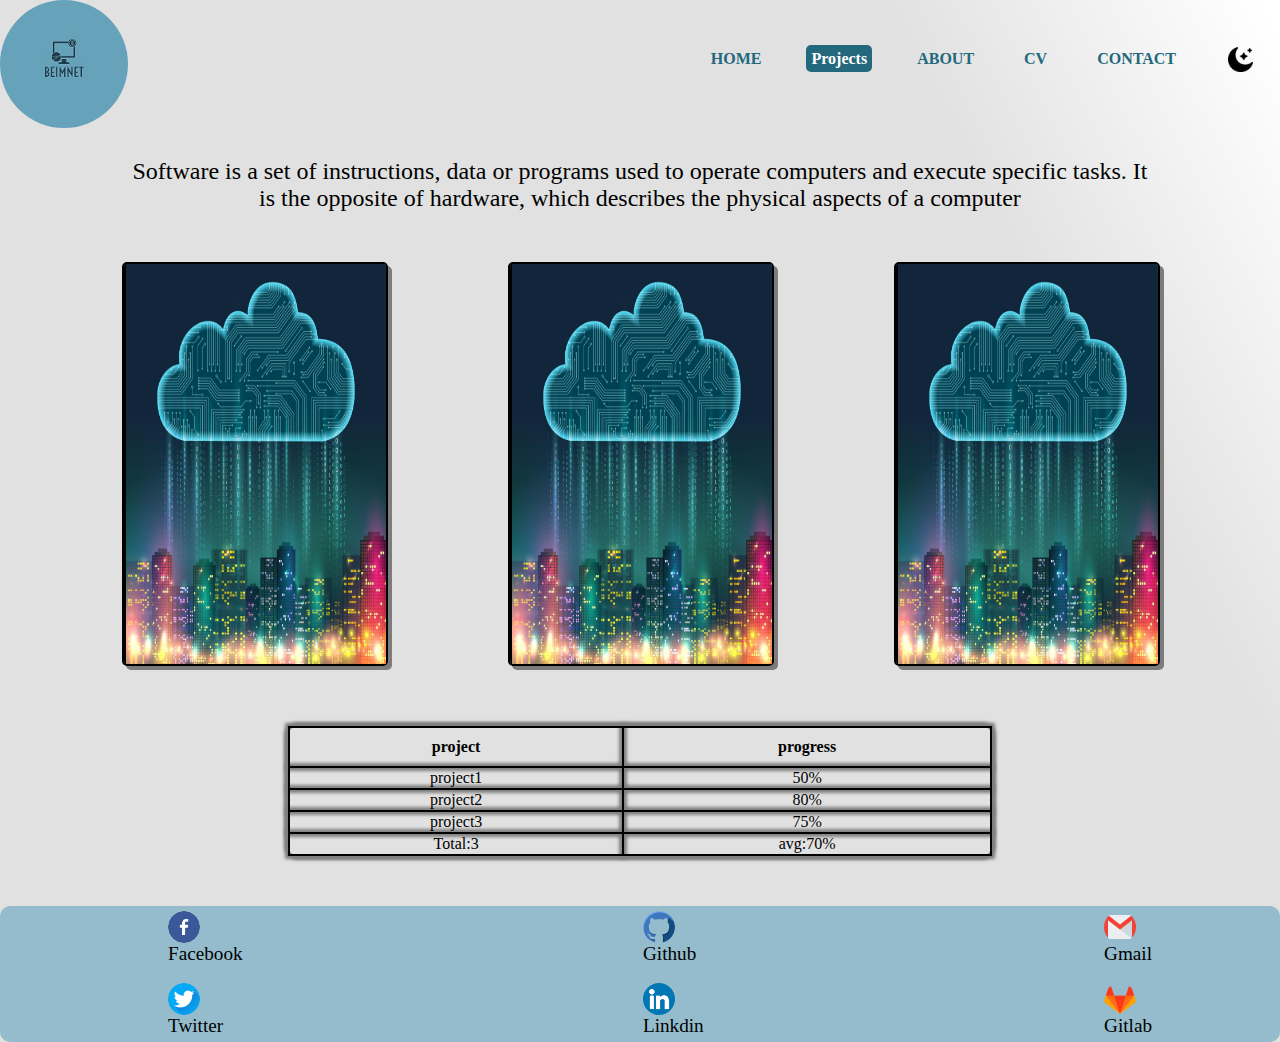
<file: HTML-FILES/recent.html>
<html lang="en">
<head>
    <meta charset="UTF-8">
    <meta http-equiv="X-UA-Compatible" content="IE=edge">
    <meta name="viewport" content="width=device-width, initial-scale=1.0">
    <link rel="stylesheet" href="../CSS/about.css">
    <link rel="stylesheet" href="">
    <link rel="stylesheet" href="../CSS/cards.css">
    <link rel="icon" href="../images/icons/output-onlinepngtools (8).png " type="image/png">
    <title>RECENT</title>
</head>
<body>
    <header>
        <div role="logo" id="header">
        <img  id="logo" src="../images/photos/BEIMNET-logos.jpeg" alt="BEIMNET-logo" title="BEIMENT" >
        </div>
    <nav class="toggle">
        <ul>
            <li><a href="../index.html">HOME</a></li>
            <li><a href="recent.html" id="selectedwork" style="border-radius: 5px;background:#23687C;color: white;">Projects</a></li>
            <li><a href="about.html" >ABOUT</a></li>
            <li><a href="download.html">CV</a></li>
            <li><a href="contact.html">CONTACT</a></li>
            <li><button id="mode" onclick="darkMode1()"><img id="theme" src="../images/icons/output-onlinepngtools (6).png" title="Theme" alt="Theme icon"></button></li>
        </ul>
    </nav>
    <div role="button"id="burger">
        <div class="burger"></div>
        <div class="burger"></div>
        <div class="burger"></div></div>
    </header>
    <main>
    <p id="qoute">
        Software is a set of instructions, data or programs used to operate computers and execute 
        specific tasks. It is the opposite of hardware, which describes the physical aspects of a computer
    </p>
    <div role="card continern"id="cards">
        <div role="card"><div class="forground" id="a1"><img src="../images/photos/download.jfif" alt="project pic" title="project1"><p>Project 1<br>This project will be much like the to-do list project. The aim here is to design and build a notes app that can take multiple entries per note. It  allow users to select a note when they launch the app. When they choose a note, a new entry will be automatically tagged along with the current date and time.</p></div><div class="cover" id="a11"><img src="../images/photos/26975.jpg" alt="" id="covimg" title="project"></div></div>
    <div role="card"><div class="forground" id="a2"><img src="../images/photos/download (1).jfif" alt="second project" title="project2"><p>Projects 2<br>This web development project aims to create a JavaScript quiz game that can take multiple answers and show the correct result to users. While gaining JavaScript knowledge isn't tricky, applying that knowledge in real-world scenarios is usually challenging. </p></div><div class="cover" id="a22"><img src="../images/photos/26975.jpg" alt="" id="covimg" title="project"></div></div>
    <div role="card"><div class="forground" id="a3"><img src="../images/photos/download (2).jfif" alt="third project" title="project3"><p>Projects 3<br>This project involves developing a web application that uses search inputs and Giphy API for presenting GIFs on a webpage. This is an excellent beginner-level project wherein one can use the Giphy API to recreate the Giphy website. </p></div><div class="cover" id="a33"><img src="../images/photos/26975.jpg" alt="" id="covimg" title="project"></div></div>
    </div>
    <table><thead>
        <tr>
            <th><b>project</b></th>
            <th><b>progress</b></th>
        </tr>
    </thead>
    <tbody>
        <tr>
            <td>project1</td>
            <td>50%</td>
        </tr>
        <tr>
            <td>project2</td>
            <td>80%</td>
        </tr>
        <tr>
            <td>project3</td>
            <td>75%</td>
        </tr>
    </tbody>
    <tfoot>
        <tr>
            <td>Total:3</td>
            <td>avg:70%</td>
        </tr>
    </tfoot>
    </table>
</main>

<footer>
    <div role="personal links"id="footerdiv">
    <ul>
        <li><a><img href="#" src="../images/icons/facebook-logo.png" alt="facebook icon" title="facebook page"><p>Facebook</p></a></li><br>
        <li><a target="_blank"  href="https://twitter.com/Beimnet13453135"><img src="../images/icons/twitter.png" alt="twitter icon" title="twitter page"><p>Twitter</p></a></li>
        
    </ul>
    <ul>
        <li><a target="_blank"  href="https://github.com/beimnet777"><img src="../images/icons/github.png" alt="github icon" title="github page"><p>Github</p></a></li><br>
        
        <li><a target="_blank"  href="https://linkedin.com/in/beimnet-guta"><img src="../images/icons/linkedin.png" alt="linkdin icon" title="linkdin page"><p>Linkdin</p></a></li>
    </ul>
    <ul>
        <li><a target="_blank"  href="mailto:beimnetbekele123@gmail.com"><img src="../images/icons/gmail.png" alt="Gmail icon" title="Gmail page"><p>Gmail</p></a></li><br>
        <li><a target="_blank"  href="https://gitlab.com/bei3"><img src="../images/icons/gitlab.png" alt="Gitlab icon" title="Gitlab page"><p>Gitlab</p></a></li>
        
    </ul>
</div>
</footer>
</body>
<script src="../javascript/darkmode.js"></script>
</html>
</file>
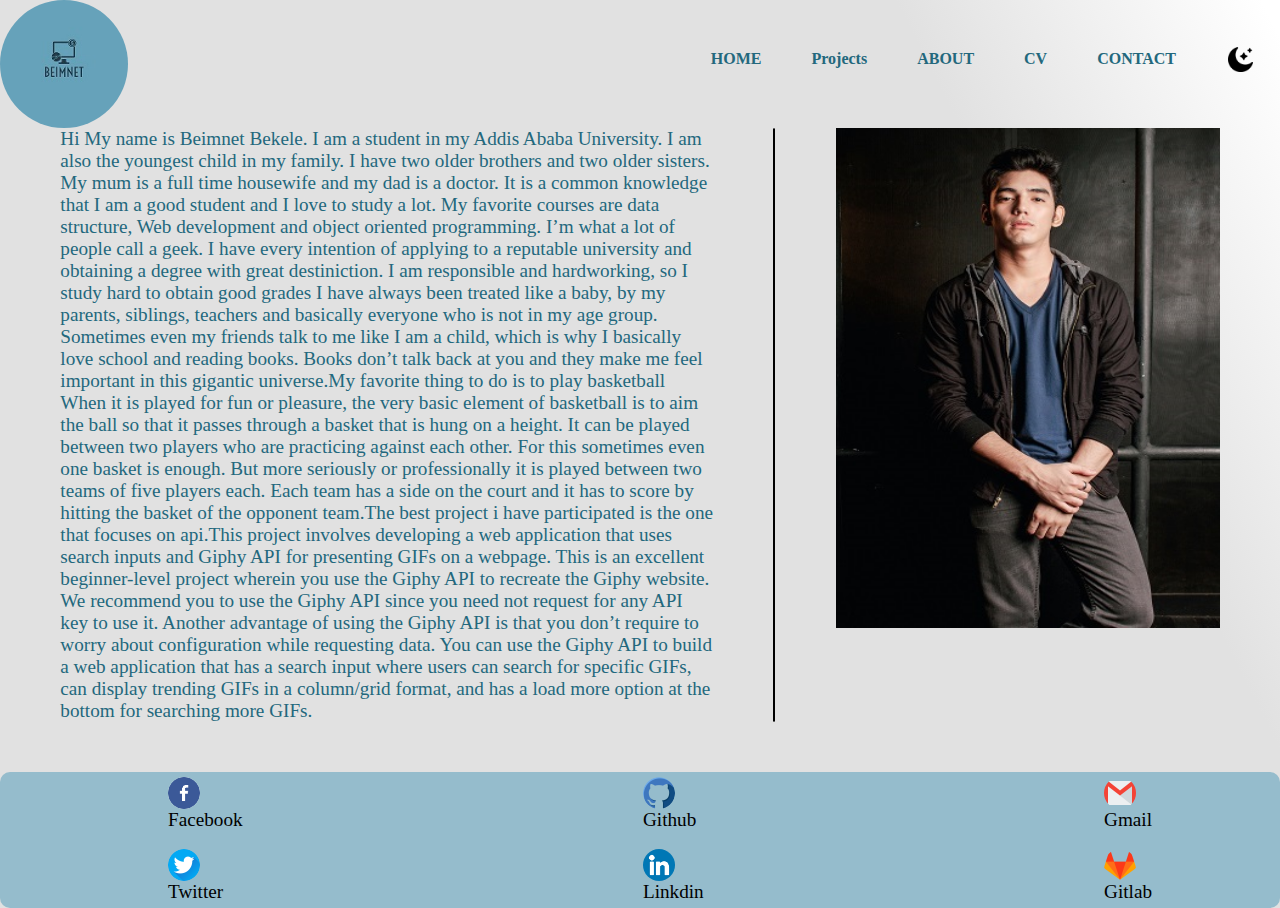
<file: HTML-FILES/story.html>
<html lang="en">

<head>
    <meta charset="UTF-8">
    <meta http-equiv="X-UA-Compatible" content="IE=edge">
    <meta name="viewport" content="width=device-width, initial-scale=1.0">
    <link rel="stylesheet" href="../CSS/about.css">
    <link rel="stylesheet" href="">
    <link rel="icon" href="../images/icons/output-onlinepngtools (8).png " type="image/png">
    <title>Story</title>
</head>

<body>
    <header>
        <div role="logo" id="header">
            <img id="logo" src="../images/photos/BEIMNET-logos.jpeg" alt="BEIMNET-logo" title="BEIMENT">
        </div>
        <nav class="toggle">
            <ul>
                <li><a href="../index.html">HOME</a></li>
                <li><a href="recent.html" id="selectedwork">Projects</a></li>
                <li><a href="about.html">ABOUT</a></li>
                <li><a href="download.html">CV</a></li>
                <li><a href="contact.html">CONTACT</a></li>
                <li><button id="mode" onclick="darkMode1()"><img id="theme"src="../images/icons/output-onlinepngtools (6).png" title="Theme" alt="Theme icon"></button></li>
            </ul>
        </nav>
        <div role="button" id="burger">
            <div class="burger"></div>
            <div class="burger"></div>
            <div class="burger"></div>
        </div>
    </header>
    <main>
        <section id="storycont">
            <p role="short story" id="para">Hi My name is Beimnet Bekele. I am a student in my Addis Ababa University. I
                am also the youngest child in my family. I have two older brothers and two older sisters. My mum is a
                full time housewife and my dad is a doctor.
                It is a common knowledge that I am a good student and I love to study a lot. My favorite courses are
                data structure, Web development and object oriented programming. I’m what a lot of people call a geek. I
                have every intention of applying to a reputable
                university and obtaining a degree with great destiniction.
                I am responsible and hardworking, so I study hard to obtain good grades I have always been treated like
                a baby, by my parents, siblings, teachers and basically everyone who is not in my age group. Sometimes
                even my friends talk to me like I am a child, which is
                why I basically love school and reading books. Books don’t talk back at you and they make me feel
                important in this gigantic universe.My favorite thing to do is to play basketball When it is played for
                fun or pleasure, the very basic element of basketball is to aim the ball
                so that it passes through a basket that is hung on a height. It can be played between two players who
                are practicing against each other. For this sometimes even one basket is enough. But more seriously or
                professionally it is played between two teams of five players each.
                Each team has a side on the court and it has to score by hitting the basket of the opponent team.The
                best project i have participated is the one that focuses on api.This project involves developing a web
                application that uses search inputs and Giphy API for presenting GIFs
                on a webpage. This is an excellent beginner-level project wherein you use the Giphy API to recreate the
                Giphy website. We recommend you to use the Giphy API since you need not request for any API key to use
                it. Another advantage of using the Giphy API is that you don’t require to worry about configuration
                while requesting data.
                You can use the Giphy API to build a web application that has a search input where users can search for
                specific GIFs, can display trending GIFs in a column/grid format, and has a load more option at the
                bottom for searching more GIFs. </p>
            <section id="line"></section>
            <img src="../images/photos/stephanie-nakagawa-ADSKIn0ScDg-unsplash.jpg" alt="beimnet's photo" title="beimnet pic">
        </section>

    </main>

    <footer>
        <div role="personal links"id="footerdiv">
        <ul>
            <li><a><img href="#" src="../images/icons/facebook-logo.png" alt="facebook icon" title="facebook page"><p>Facebook</p></a></li><br>
            <li><a target="_blank"  href="https://twitter.com/Beimnet13453135"><img src="../images/icons/twitter.png" alt="twitter icon" title="twitter page"><p>Twitter</p></a></li>
            
        </ul>
        <ul>
            <li><a target="_blank"  href="https://github.com/beimnet777"><img src="../images/icons/github.png" alt="github icon" title="github page"><p>Github</p></a></li><br>
            
            <li><a target="_blank"  href="https://linkedin.com/in/beimnet-guta"><img src="../images/icons/linkedin.png" alt="linkdin icon" title="linkdin page"><p>Linkdin</p></a></li>
        </ul>
        <ul>
            <li><a target="_blank"  href="mailto:beimnetbekele123@gmail.com"><img src="../images/icons/gmail.png" alt="Gmail icon" title="Gmail page"><p>Gmail</p></a></li><br>
            <li><a target="_blank"  href="https://gitlab.com/bei3"><img src="../images/icons/gitlab.png" alt="Gitlab icon" title="Gitlab page"><p>Gitlab</p></a></li>
            
        </ul>
    </div>
    </footer>

</body>
<script src="../javascript/darkmode.js"></script>

</html>
</file>
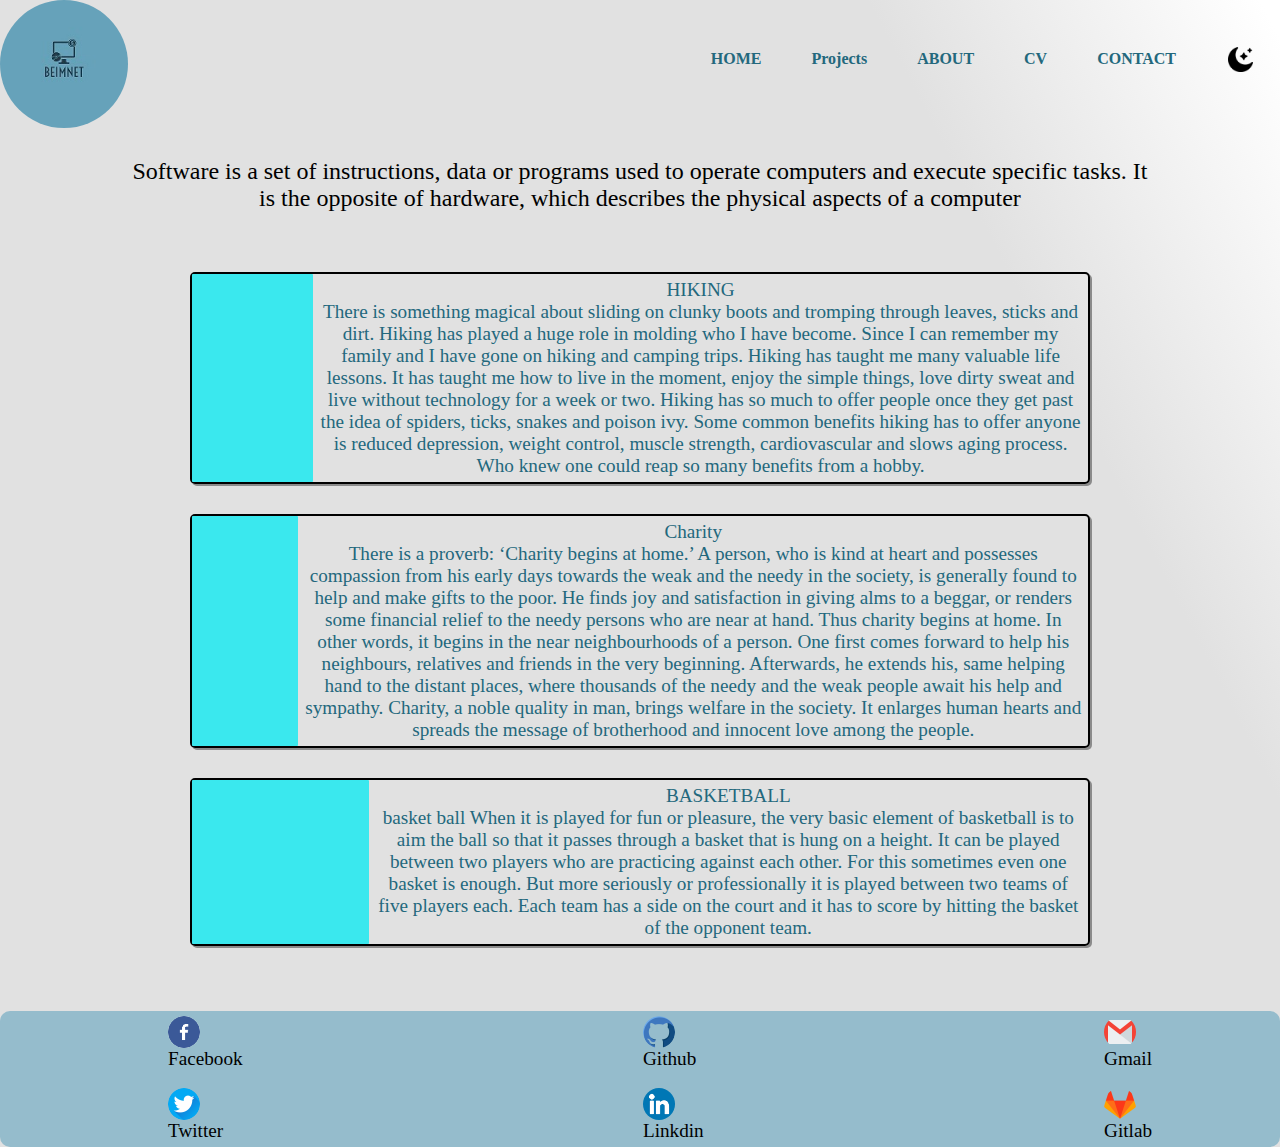
<file: HTML-FILES/workaside.html>
<html lang="en">
<head>
    <meta charset="UTF-8">
    <meta http-equiv="X-UA-Compatible" content="IE=edge">
    <meta name="viewport" content="width=device-width, initial-scale=1.0">
    <link rel="stylesheet" href="../CSS/about.css">
    <link rel="stylesheet" href="">
    <link rel="icon" href="../images/icons/output-onlinepngtools (8).png " type="image/png">
    <title>ACADAMICS</title>
</head>
<body>
    <header>
        <div role="logo"id="header">
        <img  id="logo" src="../images/photos/BEIMNET-logos.jpeg" alt="BEIMNET" title="BEIMENT" >
        </div>
    <nav class="toggle">
        <ul>
            <li><a href="../index.html">HOME</a></li>
            <li><a href="recent.html" id="selectedwork">Projects</a></li>
            <li><a href="about.html">ABOUT</a></li>
            <li><a href="download.html">CV</a></li>
            <li><a href="contact.html">CONTACT</a></li>
            <li><button id="mode" onclick="darkMode1()"><img id="theme" src="../images/icons/output-onlinepngtools (6).png" alt="Theme Icon" title="Theme"></button></li>
        </ul>
    </nav>
    <div role="button" id="burger">
        <div class="burger"></div>
        <div class="burger"></div>
        <div class="burger"></div></div>
    </header>
    <!--main part-->
    <main>
    <p id="qoute">
        Software is a set of instructions, data or programs used to operate computers and execute 
        specific tasks. It is the opposite of hardware, which describes the physical aspects of a computer
    </p>
    <div role="card container" id="acadamics">
        <div role="card"><div></div><p>HIKING<br>
            There is something magical about sliding on clunky boots and tromping through leaves, sticks and dirt. 
            Hiking has played a huge role in molding who I have become. Since I can remember my family and I have gone on hiking and camping trips.
            Hiking has taught me many valuable life lessons. It has taught me how to live in the moment, enjoy the simple things, love dirty sweat and live without technology for a week or two.
            Hiking has so much to offer people once they get past the idea of spiders, ticks, snakes and poison ivy. Some common benefits hiking has to offer anyone is reduced depression, weight control, muscle strength, cardiovascular and slows aging process. Who knew one could reap so many benefits from a hobby.</p></div>
    <div role="card"><div></div><p>Charity<br>There is a proverb: ‘Charity begins at home.’ A per­son, who is kind at heart and possesses compassion from his early days towards the weak and the needy in the society, is generally found to help and make gifts to the poor. He finds joy and satisfaction in giving alms to a beggar, or renders some financial relief to the needy persons who are near at hand.
        Thus charity begins at home. In other words, it begins in the near neighbourhoods of a person. One first comes forward to help his neighbours, relatives and friends in the very beginning. Afterwards, he extends his, same helping hand to the distant places, where thousands of the needy and the weak people await his help and sympathy.
        Charity, a noble quality in man, brings welfare in the society. It enlarges human hearts and spreads the message of brotherhood and innocent love among the people.</p></div>
    <div role="card"><div></div><p>BASKETBALL<br>basket ball 
        When it is played for fun or pleasure, the very basic element of basketball is to aim the ball so that it passes through a basket that is hung on a height. It can be played between two players who are practicing against each other. For this sometimes even one basket is enough. But more seriously or professionally it is played between two teams of five players each. Each team has a side on the court and it has to score by hitting the basket of the opponent team.</p></div>
    </div>

</main>
    <!--the footer-->

    <footer>
        <div role="personal links"id="footerdiv">
        <ul>
            <li><a><img href="#" src="../images/icons/facebook-logo.png" alt="facebook icon" title="facebook page"><p>Facebook</p></a></li><br>
            <li><a target="_blank"  href="https://twitter.com/Beimnet13453135"><img src="../images/icons/twitter.png" alt="twitter icon" title="twitter page"><p>Twitter</p></a></li>
            
        </ul>
        <ul>
            <li><a target="_blank"  href="https://github.com/beimnet777"><img src="../images/icons/github.png" alt="github icon" title="github page"><p>Github</p></a></li><br>
            
            <li><a target="_blank"  href="https://linkedin.com/in/beimnet-guta"><img src="../images/icons/linkedin.png" alt="linkdin icon" title="linkdin page"><p>Linkdin</p></a></li>
        </ul>
        <ul>
            <li><a target="_blank"  href="mailto:beimnetbekele123@gmail.com"><img src="../images/icons/gmail.png" alt="Gmail icon" title="Gmail page"><p>Gmail</p></a></li><br>
            <li><a target="_blank"  href="https://gitlab.com/bei3"><img src="../images/icons/gitlab.png" alt="Gitlab icon" title="Gitlab page"><p>Gitlab</p></a></li>
            
        </ul>
    </div>
    </footer>
</body>
<script src="../javascript/darkmode.js"></script>
</html>
</file>
<file: CSS/home.css>
body{
    background: linear-gradient(218.89deg, #23687C 67.1%, rgba(48, 168, 60, 0.26) 127.22%);
    color: white;
    font-size: large;
    text-align: center;
    display: grid;
    grid-template-rows: auto auto auto;
  
}
header{
    display: flex;
    justify-content: flex-start;
    width: 10%;
    float: left;
    
}
#logo{
    border-radius: 150px;
    width: 100%;
}
nav ul{
    display: flex;
    justify-content: flex-end;
    margin-right: auto;
}
nav ul li{
    margin: 20px;
    list-style-type: none;
    
}
nav ul li a{
    text-decoration: none;
    color: white;
    
}
nav ul li a:hover{
  border-radius: 5px;
  background:#23687C,0.4;
  box-shadow:0px 0px 0px #000000, 0px 3px 4px -1px #6bfff6;
}

#theme{
  border-radius: 5px;
  width: 25px;
  margin-top: -0px;
}
li button{
  border: none;
}
button{
  border:1px solid white;
  background-color: rgb(0,0,0,0);
  border-radius: 3px;
  color: inherit;
}
button:hover{
  box-shadow:0px 0px 0px #000000, 0px 3px 4px -1px #6bfff6;
}
.burger{
  height: 5px;
  width: 30px;
  background-color: white;
  margin: 5px;
  border-radius: 5px;
  display:none;
}
#burger{
  padding:inherit;
  position:absolute;
  top:0px;
  right: 0px;
}

#home{
  border-radius: 5px; 
  background:#23687C,0.4; 
  box-shadow:0px 0px 0px #000000, 0px 3px 4px -1px #6bfff6;
}

#main{
    display: flex;
    justify-content: space-evenly;
    flex-wrap: wrap;
}
#small{
  display: none;
}
#mainimg{
    
    overflow: hidden;
    width: 20vw;}
#anime{
    display: flex;
    animation: animatepic 8s infinite;
}
#mainimg img{
    border-radius: 10px;
    width: 20vw;
    margin-right: 20vw;
    
}
#content p{
    color: white;
    font-size: 2rem;
    height: fit-content;
    
}
span{
  font-size:170%;
  font-family:cool;
  
}
#content{
    width: 25%;
    display:flex;
    flex-direction: column;
    justify-content: flex-start;
    align-items: center;
}
    
#qoute{
    font-size: 1.5em;
    font-family: 'Courier New', Courier, monospace;
    margin-top: 110px;
}
footer {
  margin: 0px;
  margin-top: 50px;
  padding: 5px;
  
}

#footerdiv {
  display: flex;
  justify-content: space-between;
  align-items: center;
  width: 80vw;
  margin-left: auto;
  margin-right: auto;
}

footer ul {
  display: table;
}

footer ul li {
  list-style: none;
  display: table-row;
}

footer ul li a {
  text-decoration: none;
  text-align: left;
  line-break: auto;
  display: table-row;
  vertical-align: middle;
  padding-left: 8px;
  color: white;

}
footer ul li a:hover{
  opacity: 0.5;
}

footer ul li img {
  width: 2.5vw;
  border-radius: 4.2vw;
  min-height: 18px;
  min-width:18px;
}



#cont {
    width: 350px;
    font-size: 40px;
    margin: 0px;
    margin-top: -25px;
    overflow: hidden;
    height: 47px;

  }

  #an {
    margin: 0px;
    animation: animate 8s infinite;
    
  }
  #an div{
      margin-left: auto;
      margin-right: auto;
  }
 
  #cont1 {
    width: 300px;
    background-color: rgb(3, 170, 170);
    margin-top: 47px;
    margin-bottom: 47px;
    border-radius: 10px;
    height: 47px;
    padding-left: auto;
  }

  #cont2 {
    width: 300px;
    background-color: rgb(26, 26, 128);
    margin-top: 47px;
    margin-bottom: 47px;
    border-radius: 10px;
    height: 47px;

  }

  #cont3 {
    width: 300px;
    background-color: blueviolet;
    margin-top: 47px;
    margin-bottom: 47px;
    border-radius: 10px;
    height: 47px;
  }

  #cont4 {
    width: 300px;
    background-color: rgb(17, 177, 38);
    margin-top: 47px;
    margin-bottom: 47px;
    border-radius: 10px;
    height: 47px;
  }

@media only screen and (max-width: 830px){
  html{
    font-size: 14px;
  }
   body{
     margin: 0px;}
     .burger{
       display: block;
     }
   nav{
      width: 30%;
      background-color:rgb(0,0,0,0.5);
      position: absolute;
      top:0px;
      right:0px;
      border-radius: 10px;}
    nav ul{
      display: flex;
      flex-direction: column;
      align-items: flex-start;
      margin-left: 0px;
  }
  nav ul li{
    margin: 10px;
  } 
   header{
     position: absolute;
     top:0px;
   }
   #content p{
    font-size: 1.5rem;
}
#qoute{
  font-size: 1.2em;
}
   .toggle{
     display: none;
   }
  } 
  @media only screen and (max-width: 715px){
    nav ul li a{
      font-size:2.0vw;
      font-weight:700;
    }
    #main{
      flex-direction: column;
      align-items: center;
    }
    #mainimg{
      margin-top: 40px;
      min-width: 60px;
      min-height: 60px;
    }
    #qoute{
      font-size: 1.1em;
    }
    footer #footerdiv ul li a p{
      display: none;
  }
  }
  @media only screen and (max-width: 415px){
    #an{
      display: none;
    }
    #cont{
      display: none;
    }
    #small{
      display: inline;
      margin: 0px;
      font-family: inherit;
      font-size: inherit;
    }
    #mainimg{
      margin-top: 0px;
    }
    #qoute{
      font-size: .8em;
    }
  }






























  
  @keyframes animate {
    0% {
      margin-top: -47px;
    }

    18% {
      margin-top: -47px;
    }

    25% {
      margin-top: -141px;
    }

    43% {
      margin-top: -141px;
    }

    50% {
      margin-top: -235px;
    }

    68% {
      margin-top: -235px;
    }

    75% {
      margin-top: -329px;
    }

    93% {
      margin-top: -329px;
    }

    93.001% {
      margin-top: 0px;
    }

    99.99% {
      margin-top: -47px;
    }

    100% {
      margin-top: -47px;
    }
  }
  @keyframes animatepic {
    0% {
      margin-left: 0vw;
    }

    18% {
        margin-left: 0vw;
    }

    25% {
        margin-left: -40vw;
    }

    43% {
        margin-left: -40vw;
    }

    50% {
        margin-left: -80vw;
    }

    68% {
        margin-left: -80vw;
    }

    75% {
        margin-left: -120vw;
    }

    93% {
        margin-left: -120vw;
    }

    93.000001% {
        margin-left: -20vw;
    }

    99.99% {
        margin-left: 0vw;
    }

    100% {
        margin-left: 0vw;
    }
  }
 
  @font-face {
    font-family: cool;
    src: url(../CSS/RedPixel.otf);
  }
</file>
<file: CSS/about.css>
* {
    margin: 0px;
}

header {

    height: 10vw;
    border-radius: 5px;

}

body {
    /*background-color: 658A95;*/
    background: linear-gradient(242.82deg, #FFFFFF 1.04%, #E1E1E1 22.05%);
    display: grid;
    grid-template-rows: auto auto auto;
}

#header {
    display: flex;
    justify-content: flex-start;
    width: 10%;
    float: left;

}

#logo {
    border-radius: 150px;
    width: 100%;
}

a {
    text-decoration: none;
}

nav ul {
    display: flex;
    justify-content: flex-end;
    margin-right: auto;
}

nav ul li {
    margin: 20px;
    list-style-type: none;
    margin-top: 4.5%;

}

nav ul li a {
    text-decoration: none;
    color: 23687D;
    font-weight: bold;
    padding: 5px;


}

nav ul li a:hover {
    border-radius: 5px;
    background: #23687C;
    color: white;
}

.burger {
    height: 5px;
    width: 30px;
    background-color: black;
    margin: 5px;
    border-radius: 5px;
    display: none;
}

#burger {
    padding: inherit;
    position: absolute;
    top: 0px;
    right: 0px;
    z-index: 100000;
}

#cards {

    display: flex;
    justify-content: space-evenly;
    flex-wrap: wrap;
    position: relative;

}

#qoute {
    font-size: 1.5em;
    font-family: 'Times New Roman', Times, serif;
    margin-top: 30px;
    text-align: center;
    color: black;
    width: 80%;
    margin-left: auto;
    margin-right: auto;
}

p {
    text-align: center;
    color: 23687D;
    font-size: 1.2em;

}

#cards div {
    margin-top: 50px;
    height: 400px;
    width: 260px;
    border: black 2px solid;
    border-radius: 5px;
    box-shadow: rgb(124, 124, 124) 4px 4px;
    transition: 350ms;
}

#cards div:hover {
    box-shadow: rgb(124, 124, 124) 18px 18px;
}

.cover {
    position: absolute;
    top: 0px;
    transition: 300ms;
    text-align: center;
    display: flex;
    flex-direction: column;
    justify-content: center;
}

.cover p {
    color: #E1E1E1;
    font-size: 2.1em;
}

.forground {
    position: absolute;
    top: 0px;
    transform: rotateY(90deg);
}
table{
    margin: auto;
    margin-top: 60px;
    width: 55%;
    border-radius: 10px;
    
}
table, th, td {
    border: 2px solid black;
    border-collapse: collapse;
    text-align: center;
    box-shadow: 0px 0px 3px 4px gray;
  }
  th{
      height: 40px;
  }
  tr:hover{
      background-color: rgb(13, 80, 52);
      color:white
  }

#a11 {
    animation: flip-back 1.5s;
    animation-fill-mode: forwards;
    animation-delay: .7s;
}

#a22 {
    animation: flip-back 1.5s;
    animation-fill-mode: forwards;
    animation-delay: 2.2s;
}

#a33 {
    animation: flip-back 1.5s;
    animation-fill-mode: forwards;
    animation-delay: 3.7s;
}

#a1 {
    animation: flip 1.5s;
    animation-fill-mode: forwards;
    animation-delay: .7s;
}

#a2 {
    animation: flip 1.5s;
    animation-fill-mode: forwards;
    animation-delay: 2.2s;
}

#a3 {
    animation: flip 1.5s;
    animation-fill-mode: forwards;
    animation-delay: 3.7s;
}


div img {
    width: 100%;
    height: 40%;
}

#covimg {
    height: 100%;
}

footer {
    margin: 0px;
    margin-top: 50px;
    background-color: 95BCCC;
    border-radius: 10px;
    padding: 5px;
}

#footerdiv {
    display: flex;
    justify-content: space-between;
    align-items: center;
    width: 80vw;
    margin-left: auto;
    margin-right: auto;
}

footer ul {
    display: table;
}

footer ul li {
    list-style: none;
    display: table-row;
}

footer ul li a {
    text-decoration: none;
    text-align: left;
    line-break: auto;
    display: table-row;
    vertical-align: middle;
    padding-left: 8px;
    color: black;

}
footer ul li a p{
    color: black;
}

footer ul li img {
    width: 2.5vw;
    border-radius: 4.2vw;
    min-height: 20px;
    min-width:20px;
}
footer ul li a:hover{
    opacity: 0.5;
}




#acadamics {
    display: flex;
    flex-direction: column;
    align-items: center;

}

#acadamics div {
    border: solid black 2px;
    box-shadow: rgb(139, 139, 139) 2px 2px;
    margin: 10px;
    border-radius: 5px;
    width: 70%;
    display: flex;
    margin: 15px;
}

#acadamics div:first-child {
    margin-top: 60px;

}

#acadamics>div:hover {
    transform: scale(1.1);
    transition: 300ms;
}

#acadamics div :first-child {
    width: 100%;
    height: inherit;
    margin: 0px;
    min-height: 100%;
    float: right;
    background-color: rgb(58, 232, 238);
    border: 0px;
    border-radius: 1px;
    box-shadow: none;
}

#acadamics div p {
    padding: 5px;
}

#main {
    display: flex;
    flex-direction: column;

}

#img {
    width: 32vw;
    height: 22vw;
    margin-left: auto;
    margin-right: auto;
    margin-top: 40px;
    border-radius: 5px;
    max-width: 400px;
    max-height: 300px;
    animation: pop ease-in-out 800ms;
}

#main #description {
    width: 70%;
    margin: auto;
    margin-top: 40px;
    padding: 5px;
    margin-bottom: 40px;
}

.butn {
    border: black 0.5px solid;
    margin: auto;
    background-color: 23687D;
    text-align: center;
    color: white;
    padding: 5px;
    border-radius: 4px;
    transition: 300ms;
    padding: 5px;
    font-size: 1em;
    box-shadow: 3px 2px 2px 2px gray;
    font-size: large;
}

.butn:hover {
    transform: scale(1.1);
    color: black;
}




#mode {
    border: 1px solid rgb(13, 112, 107, 0);
    background-color: rgb(255, 255, 255, 0);
    border-radius: 3px;
    color: inherit;
}

#theme {
    border-radius: 5px;
    width: 25px;
    margin-top: -5px;
}

#form_p {
    margin: 40px auto;
    width: 80%;
    font-size: 1.4em;
}

form {
    
    margin: auto;
    line-height: 3em;
    display: flex;
    flex-direction: column;
    flex-wrap: wrap;

}

form input, textarea {
    display: table;
    margin: 10px;
    border: solid gray 2px;
    border-radius: 3px;
    box-shadow: 2px 0px 1.5px 1.5px gray;
}

form div {
    display: table-row;
}

label {
    display: table-cell;
    text-align: right;
    color: rgb(16, 89, 92);
    font-size: 1.1em;
    font-weight: 800;
}

input {
    display: table-cell;
}

fieldset {
    margin: 15px;
    border-radius: 5px;
    padding: 4.5em;
    box-shadow: 3px 0px 2px 2px gray;
    animation: shadow infinite 4s ease-in-out;
align-self: center;
}

#storycont {
    display: flex;
    justify-content: space-evenly;
    flex: 1 1 auto;
}

section section {
    border: 2px solid black;
    margin: 5px;
    border-radius: 10px;
    box-shadow: rgb(151, 151, 151) 4px 4px;
}

section img {
    width: 30%;
    animation: slidedown 2s ease-out;
    max-height: 500px;
}


#storycont #para {
    width: 51%;
    animation: slideup 2s ease-out;
    text-align: left;
}

#line {
    border: black 1px solid;
    box-shadow: none;
    margin: 0px;
}




@keyframes flip {
    0% {
        transform: rotateY(90deg);
        opacity: 0;
    }

    100% {
        transform: rotateY(0deg);
        opacity: 1;
        display: none;
    }
}

@keyframes flip-back {
    0% {
        transform: rotateY(0deg);
        opacity: 1;
    }

    100% {
        transform: rotateY(-90deg);
        opacity: 0;
    }
}

@keyframes slideup {
    0% {
        margin-top: 200px;
        opacity: 0;
    }

    100% {
        margin-top: 0.5px;
        opacity: 1;
    }

}

@keyframes slidedown {
    0% {
        margin-top: -200px;
        opacity: 0;
    }

    100% {
        margin-top: 0.5px;
        opacity: 1;
    }

}

@keyframes pop {
    0% {
        transform: scale(1.3);
    }

    100% {
        transform: scale(1);
    }

}

@keyframes shadow {
    0% {
        box-shadow: 2px 0px 1.5px 1.5px gray;
    }

    50% {
        box-shadow: 2px 0px 6px 6px rgb(13, 112, 107);
    }

    100% {
        box-shadow: 2px 0px 1.5px 1.5px gray;
    }

}

@media only screen and (max-width: 830px) {
    html{
        font-size: 13px;
    }
    body {
        margin: 0px;
    }

    .burger {
        display: block;
        border: 1px white solid;
    }

    nav {
        width: 28%;
        background-color: rgb(0, 0, 0,0.1);
        position: absolute;
        top: 0px;
        right: 0px;
        border-radius: 10px;
        z-index: 1;
    }

    nav ul {
        display: flex;
        flex-direction: column;
        align-items: flex-start;
        margin-left: -40px;
    }

    nav ul li {
        margin: 10px;
    }

    #content p {
        font-size: 1.5rem;
    }

    #qoute {
        font-size: 1.1em;
    }

    .toggle {
        display: none;
    }
    section img {
        max-height: 420px;
    }
    #form_p{
        text-align: left;
        font-size: 1.1em;
    }
}

@media only screen and (max-width: 715px) {
    html{
        font-size: 12px;
    }
    nav ul li a {
        font-size: 2.0vw;
        font-weight: 700;
    }
    section img {
        max-height: 320px;
    }
    #storycont{
        flex-direction: column-reverse;
        align-items: center;
    }
    #storycont #para{
        width: 95%;
    }
    footer #footerdiv ul li a p{
        display: none;
    }
    footer ul li img{
        max-height: 35px;
    }
}
@media only screen and (max-width: 415px){
    html{

        font-size: 10px;
    }
    section img {
        max-height: 220px;
    }
    
}
</file>
<file: CSS/cards.css>
@media only screen and (max-width: 830px){
    .cover{
        display: none;
        position: static;
    }
    .forground{
        position: static;
        border: 1px solid black;
    }
    #cards div{
        border: none;
        box-shadow: none;
    }
    #cards div:hover {
        box-shadow:none;
        transform: scale(1.1);
    }
}
@media only screen and (max-width: 430px){
    #cards div{
        height: fit-content;
        width: 80%;
        margin-left: auto;
        margin-right: auto;
        margin-top: 30px;
    }
}
</file>
<file: CSS/form.css>
fieldset{
    display: flex;
    flex-direction: column;
    width: fit-content;
}
@media only screen and (max-width: 830px){
    #form_p {
        margin: 20px auto;
        width: 80%;
        font-size: 1.2em;
    }
    
    form {  
        margin: 2px;
        line-height: 2.5em;
    }
    
    form input, textarea {
        display: table;
        margin: 8px;
        border: solid gray 2px;
        border-radius: 3px;
        box-shadow: 2px 0px 1.5px 1.5px gray;
        font-size: 1.2em;
    
    }
    textarea{
        width: 70%;
    }
    form div {
        display: table-row;
    }
    
    label {
        display: table-cell;
        text-align: right;
        color: rgb(16, 89, 92);
        font-size: 1.1em;
        font-weight: 800;
    }
    
    input {
        display: table-cell;
        width: 40%;
    }
    
    fieldset {
        margin: 8px;
        border-radius: 5px;
        padding: 1.5em;
        box-shadow: 3px 0px 2px 2px gray;
        animation: shadow infinite 4s ease-in-out;
        align-self: center;
    }
    nav{
        background-color: rgb(0,0,0,.9);
    }
    
}
@media only screen and (max-width: 415px){
    #form_p{
      font-size: 1em;
    }
    
}
</file>
<file: CSS/dark.css>
body{
  background: linear-gradient(222.18deg, #080E10 69.26%, rgba(0, 0, 0, 0.26) 126.22%);
  color: white;
  font-size: large;
  text-align: center;
}
button{
  border:1px solid #23687C;
  background-color: black;
  border-radius: 3px;
  color: inherit;
  
}
button:hover{
  background-color: white;
  color: #080E10;
}
</file>
